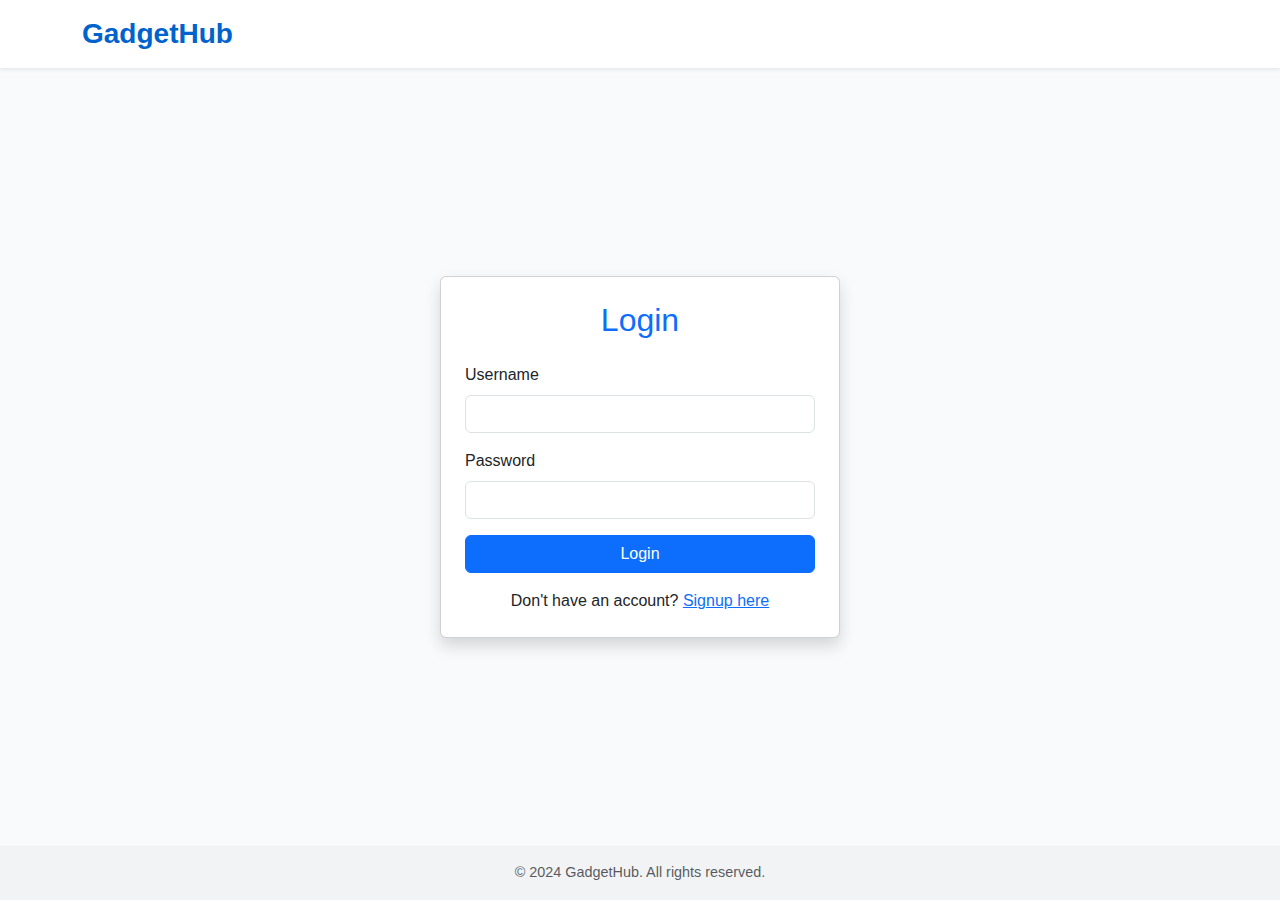
<file: add-listing.html>
<!DOCTYPE html>
<html lang="en">
<head>
  <meta charset="UTF-8" />
  <meta name="viewport" content="width=device-width, initial-scale=1" />
  <title>Add or Edit Listing - GadgetHub</title>
  <!-- Bootstrap CSS -->
  <link href="https://cdn.jsdelivr.net/npm/bootstrap@5.3.0/dist/css/bootstrap.min.css" rel="stylesheet" />
  <link rel="stylesheet" href="./style.css" />
</head>
<body class="d-flex flex-column min-vh-100">
  <!-- Navbar -->
  <nav class="navbar navbar-expand-lg navbar-light bg-white shadow-sm sticky-top">
    <div class="container">
      <a class="navbar-brand fw-bold fs-3" href="index.html">GadgetHub</a>
      <button
        class="navbar-toggler"
        type="button"
        data-bs-toggle="collapse"
        data-bs-target="#navbarNav"
        aria-controls="navbarNav"
        aria-expanded="false"
        aria-label="Toggle navigation"
      >
        <span class="navbar-toggler-icon"></span>
      </button>
      <div class="collapse navbar-collapse justify-content-end" id="navbarNav">
        <ul class="navbar-nav align-items-center" id="auth-buttons">
          <!-- Auth buttons injected by auth.js -->
        </ul>
      </div>
    </div>
  </nav>

  <main class="container flex-grow-1 my-4">
    <h1 class="mb-4 text-center text-primary fw-bold" id="form-title">Add Listing</h1>
    <div class="card shadow p-4 mx-auto" style="max-width: 600px;">
      <form id="listing-form" novalidate>
        <div class="mb-3">
          <label for="brand" class="form-label">Brand</label>
          <input type="text" class="form-control" id="brand" required />
          <div class="invalid-feedback">Please enter the brand.</div>
        </div>

        <div class="mb-3">
          <label for="model" class="form-label">Model</label>
          <input type="text" class="form-control" id="model" required />
          <div class="invalid-feedback">Please enter the model.</div>
        </div>

        <div class="mb-3">
          <label for="price" class="form-label">Price ($)</label>
          <input type="number" class="form-control" id="price" min="0" required />
          <div class="invalid-feedback">Please enter a valid price.</div>
        </div>

        <div class="mb-3">
          <label for="processor" class="form-label">Processor</label>
          <input type="text" class="form-control" id="processor" required />
          <div class="invalid-feedback">Please enter the processor info.</div>
        </div>

        <div class="mb-3">
          <label for="battery" class="form-label">Battery</label>
          <input type="text" class="form-control" id="battery" required />
          <div class="invalid-feedback">Please enter battery details.</div>
        </div>

        <div class="mb-3">
          <label for="category" class="form-label">Category</label>
          <select class="form-select" id="category" required>
            <option value="" disabled selected>Select a category</option>
            <option value="Watch">Watch</option>
            <option value="Mobile">Mobile</option>
            <option value="Laptop">Laptop</option>
            <option value="Earbuds">Earbuds</option>
          </select>
          <div class="invalid-feedback">Please select a category.</div>
        </div>

        <div class="mb-3">
          <label class="form-label d-block">Condition</label>
          <div class="form-check form-check-inline">
            <input
              class="form-check-input"
              type="radio"
              name="condition"
              id="conditionNew"
              value="New"
              required
            />
            <label class="form-check-label" for="conditionNew">New</label>
          </div>
          <div class="form-check form-check-inline">
            <input class="form-check-input" type="radio" name="condition" id="conditionOld" value="Old" />
            <label class="form-check-label" for="conditionOld">Old</label>
          </div>
          <div class="invalid-feedback d-block" id="condition-error" style="display:none;">
            Please select the condition.
          </div>
        </div>

        <div class="mb-3">
          <label for="image" class="form-label">Image Upload</label>
          <input type="file" class="form-control" id="image" accept="image/*" />
          <div class="invalid-feedback">Please upload an image.</div>
          <img id="image-preview" src="" alt="Image Preview" class="img-fluid mt-3" style="max-height: 200px; display:none; border-radius: 8px;" />
        </div>

        <div id="form-error" class="text-danger mb-3" style="display:none;"></div>

        <button type="submit" class="btn btn-primary w-100">Submit</button>
      </form>
    </div>
  </main>

  <!-- Footer -->
  <footer class="bg-light text-center text-muted py-3 shadow-sm mt-auto">
    <div class="container">&copy; 2024 GadgetHub. All rights reserved.</div>
  </footer>

  <!-- Bootstrap JS bundle -->
  <script src="https://cdn.jsdelivr.net/npm/bootstrap@5.3.0/dist/js/bootstrap.bundle.min.js"></script>
  <script>
    // Helper functions
    function getCurrentUser() {
      const userStr = localStorage.getItem('gadgethubUser');
      return userStr ? JSON.parse(userStr) : null;
    }

    function getListings() {
      const listingsStr = localStorage.getItem('gadgethubListings');
      return listingsStr ? JSON.parse(listingsStr) : [];
    }

    function saveListings(listings) {
      localStorage.setItem('gadgethubListings', JSON.stringify(listings));
    }

    function getQueryParam(param) {
      const urlParams = new URLSearchParams(window.location.search);
      return urlParams.get(param);
    }

    // Image preview handling
    const imageInput = document.getElementById('image');
    const imagePreview = document.getElementById('image-preview');
    let uploadedImageData = ''; // holds base64 image data

    imageInput.addEventListener('change', () => {
      const file = imageInput.files[0];
      if (file) {
        const reader = new FileReader();
        reader.onload = e => {
          uploadedImageData = e.target.result;
          imagePreview.src = uploadedImageData;
          imagePreview.style.display = 'block';
        };
        reader.readAsDataURL(file);
      } else {
        uploadedImageData = '';
        imagePreview.src = '';
        imagePreview.style.display = 'none';
      }
    });

    // Form Elements
    const form = document.getElementById('listing-form');
    const formTitle = document.getElementById('form-title');
    const conditionInputs = form.elements['condition'];
    const conditionError = document.getElementById('condition-error');
    const formError = document.getElementById('form-error');

    let editListingId = getQueryParam('edit');
    let listings = getListings();
    const currentUser = getCurrentUser();
    if (!currentUser) {
      alert('You must be logged in to add or edit a listing.');
      window.location.href = 'login.html';
    }

    // Prefill form if editing
    if (editListingId) {
      editListingId = parseInt(editListingId, 10);
      const listing = listings.find(l => l.id === editListingId);

      if (!listing) {
        alert('Listing not found.');
        window.location.href = 'index.html';
      } else if (listing.owner !== currentUser.username) {
        alert('You are not authorized to edit this listing.');
        window.location.href = 'index.html';
      } else {
        formTitle.textContent = 'Edit Listing';
        form.brand.value = listing.brand;
        form.model.value = listing.model;
        form.price.value = listing.price;
        form.processor.value = listing.processor;
        form.battery.value = listing.battery;
        form.category.value = listing.category;
        for (const condInput of conditionInputs) {
          if (condInput.value === listing.condition) {
            condInput.checked = true;
          }
        }
        if (listing.image) {
          uploadedImageData = listing.image;
          imagePreview.src = uploadedImageData;
          imagePreview.style.display = 'block';
        }
      }
    }

    // Validation helper for radio buttons
    function isConditionSelected() {
      for (const input of conditionInputs) {
        if (input.checked) return true;
      }
      return false;
    }

    form.addEventListener('submit', e => {
      e.preventDefault();

      formError.style.display = 'none';

      // Basic validation
      if (!form.brand.value.trim()) {
        form.brand.classList.add('is-invalid');
      } else {
        form.brand.classList.remove('is-invalid');
      }

      if (!form.model.value.trim()) {
        form.model.classList.add('is-invalid');
      } else {
        form.model.classList.remove('is-invalid');
      }

      if (!form.price.value || form.price.value < 0) {
        form.price.classList.add('is-invalid');
      } else {
        form.price.classList.remove('is-invalid');
      }

      if (!form.processor.value.trim()) {
        form.processor.classList.add('is-invalid');
      } else {
        form.processor.classList.remove('is-invalid');
      }

      if (!form.battery.value.trim()) {
        form.battery.classList.add('is-invalid');
      } else {
        form.battery.classList.remove('is-invalid');
      }

      if (!form.category.value) {
        form.category.classList.add('is-invalid');
      } else {
        form.category.classList.remove('is-invalid');
      }

      if (!isConditionSelected()) {
        conditionError.style.display = 'block';
      } else {
        conditionError.style.display = 'none';
      }

      if (
        form.brand.classList.contains('is-invalid') ||
        form.model.classList.contains('is-invalid') ||
        form.price.classList.contains('is-invalid') ||
        form.processor.classList.contains('is-invalid') ||
        form.battery.classList.contains('is-invalid') ||
        form.category.classList.contains('is-invalid') ||
        !isConditionSelected()
      ) {
        return; // Do not submit if validation fails
      }

      if (!uploadedImageData) {
        formError.textContent = 'Please upload an image for the listing.';
        formError.style.display = 'block';
        return;
      }

      // Prepare listing object
      const newListing = {
        id: editListingId || Date.now(),
        brand: form.brand.value.trim(),
        model: form.model.value.trim(),
        price: parseFloat(form.price.value),
        processor: form.processor.value.trim(),
        battery: form.battery.value.trim(),
        category: form.category.value,
        condition: [...conditionInputs].find(input => input.checked).value,
        image: uploadedImageData,
        owner: currentUser.username,
      };

      if (editListingId) {
        // Update existing listing
        const index = listings.findIndex(l => l.id === editListingId);
        if (index !== -1) {
          listings[index] = newListing;
        } else {
          formError.textContent = 'Error updating listing. Please try again.';
          formError.style.display = 'block';
          return;
        }
      } else {
        // Add new listing
        listings.push(newListing);
      }

      saveListings(listings);
      alert(editListingId ? 'Listing updated successfully!' : 'Listing added successfully!');
      window.location.href = 'index.html';
    });
  </script>
  <script src="./auth.js"></script>
</body>
</html>
</file>
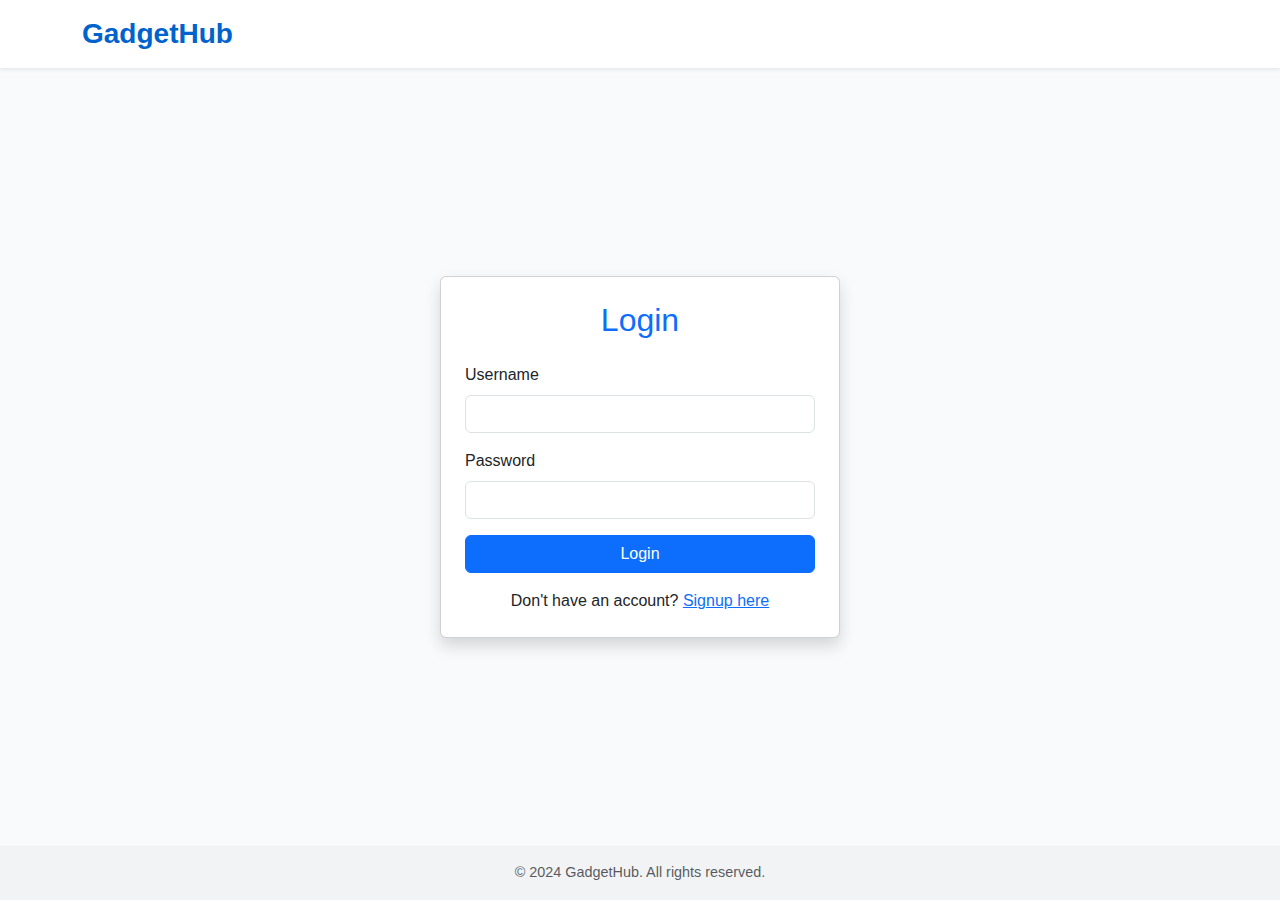
<file: login.html>
<!DOCTYPE html>
<html lang="en">
<head>
  <meta charset="UTF-8" />
  <meta name="viewport" content="width=device-width, initial-scale=1" />
  <title>Login - GadgetHub</title>
  <link href="https://cdn.jsdelivr.net/npm/bootstrap@5.3.0/dist/css/bootstrap.min.css" rel="stylesheet" />
  <link rel="stylesheet" href="./style.css" />
</head>
<body class="d-flex flex-column min-vh-100">
  <!-- Navbar -->
  <nav class="navbar navbar-expand-lg navbar-light bg-white shadow-sm sticky-top">
    <div class="container">
      <a class="navbar-brand fw-bold fs-3" href="index.html">GadgetHub</a>
    </div>
  </nav>

  <main class="container flex-grow-1 d-flex align-items-center justify-content-center">
    <div class="card shadow p-4 rounded" style="max-width: 400px; width: 100%;">
      <h2 class="mb-4 text-center text-primary">Login</h2>
      <form id="login-form" novalidate>
        <div class="mb-3">
          <label for="username" class="form-label">Username</label>
          <input
            type="text"
            class="form-control"
            id="username"
            required
            autocomplete="username"
          />
          <div class="invalid-feedback">Please enter your username.</div>
        </div>

        <div class="mb-3">
          <label for="password" class="form-label">Password</label>
          <input
            type="password"
            class="form-control"
            id="password"
            required
            autocomplete="current-password"
          />
          <div class="invalid-feedback">Please enter your password.</div>
        </div>

        <div id="error-msg" class="text-danger mb-3" style="display:none;"></div>

        <button type="submit" class="btn btn-primary w-100">Login</button>
      </form>
      <div class="mt-3 text-center">
        Don't have an account? <a href="signup.html">Signup here</a>
      </div>
    </div>
  </main>

  <!-- Footer -->
  <footer class="bg-light text-center text-muted py-3 shadow-sm mt-auto">
    <div class="container">&copy; 2024 GadgetHub. All rights reserved.</div>
  </footer>

  <script src="https://cdn.jsdelivr.net/npm/bootstrap@5.3.0/dist/js/bootstrap.bundle.min.js"></script>
  <script>
    // Login Page JS
    const loginForm = document.getElementById('login-form');
    const errorMsg = document.getElementById('error-msg');

    function getUsers() {
      const usersStr = localStorage.getItem('gadgethubUsers');
      return usersStr ? JSON.parse(usersStr) : [];
    }

    function saveLoggedInUser(user) {
      localStorage.setItem('gadgethubUser', JSON.stringify(user));
    }

    loginForm.addEventListener('submit', e => {
      e.preventDefault();
      errorMsg.style.display = 'none';

      const username = loginForm.username.value.trim();
      const password = loginForm.password.value;

      if (!username) {
        loginForm.username.classList.add('is-invalid');
        return;
      } else {
        loginForm.username.classList.remove('is-invalid');
      }
      if (!password) {
        loginForm.password.classList.add('is-invalid');
        return;
      } else {
        loginForm.password.classList.remove('is-invalid');
      }

      const users = getUsers();
      const user = users.find(u => u.username === username && u.password === password);

      if (user) {
        saveLoggedInUser({ username: user.username, email: user.email });
        window.location.href = 'index.html';
      } else {
        errorMsg.textContent = 'Invalid username or password.';
        errorMsg.style.display = 'block';
      }
    });
  </script>
</body>
</html>
</file>
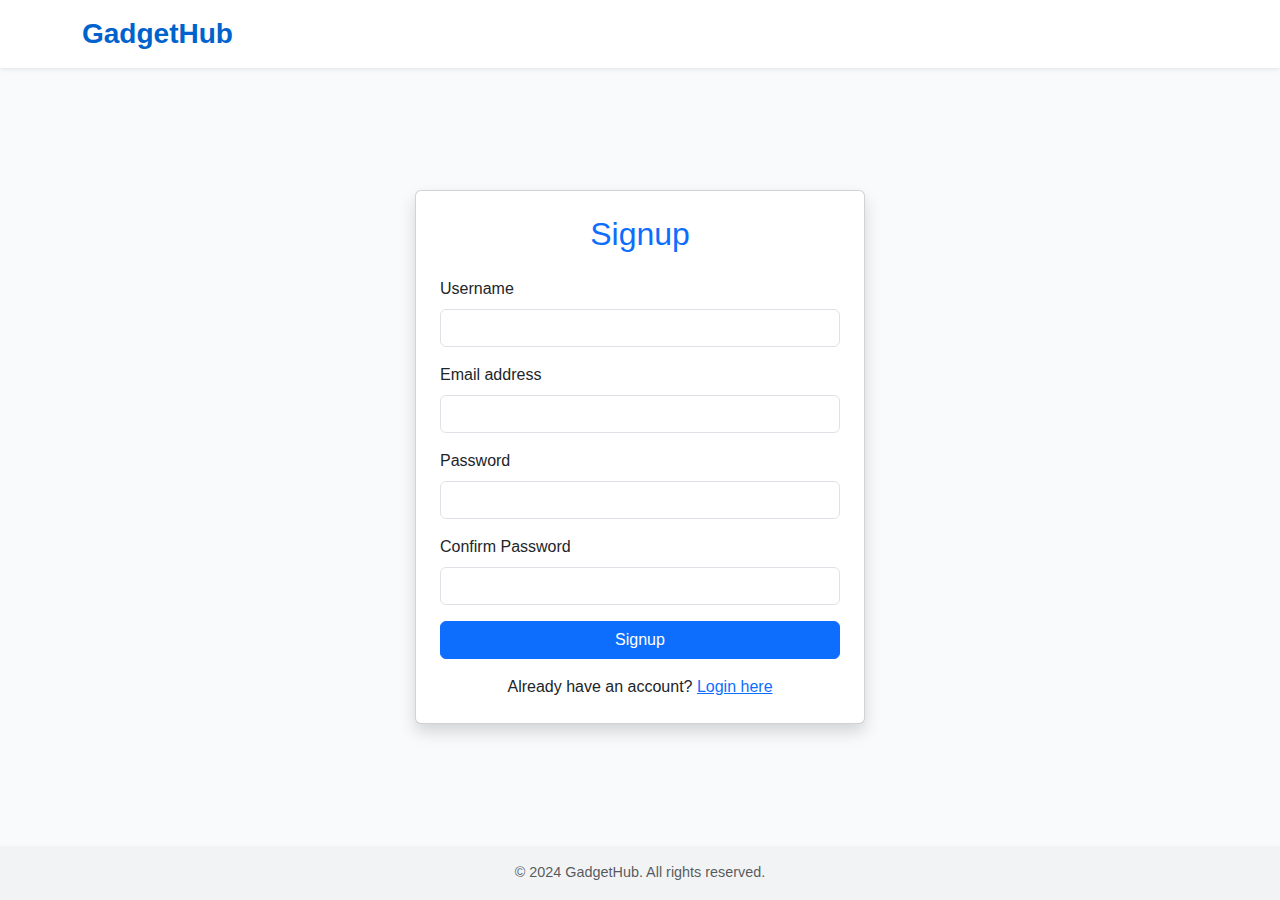
<file: signup.html>
<!DOCTYPE html>
<html lang="en">
<head>
  <meta charset="UTF-8" />
  <meta name="viewport" content="width=device-width, initial-scale=1" />
  <title>Signup - GadgetHub</title>
  <link href="https://cdn.jsdelivr.net/npm/bootstrap@5.3.0/dist/css/bootstrap.min.css" rel="stylesheet" />
  <link rel="stylesheet" href="./style.css" />
</head>
<body class="d-flex flex-column min-vh-100">
  <!-- Navbar -->
  <nav class="navbar navbar-expand-lg navbar-light bg-white shadow-sm sticky-top">
    <div class="container">
      <a class="navbar-brand fw-bold fs-3" href="index.html">GadgetHub</a>
    </div>
  </nav>

  <main class="container flex-grow-1 d-flex align-items-center justify-content-center">
    <div class="card shadow p-4 rounded" style="max-width: 450px; width: 100%;">
      <h2 class="mb-4 text-center text-primary">Signup</h2>
      <form id="signup-form" novalidate>
        <div class="mb-3">
          <label for="username" class="form-label">Username</label>
          <input
            type="text"
            class="form-control"
            id="username"
            required
            autocomplete="username"
          />
          <div class="invalid-feedback">Please enter a username.</div>
        </div>

        <div class="mb-3">
          <label for="email" class="form-label">Email address</label>
          <input
            type="email"
            class="form-control"
            id="email"
            required
            autocomplete="email"
          />
          <div class="invalid-feedback">Please enter a valid email.</div>
        </div>

        <div class="mb-3">
          <label for="password" class="form-label">Password</label>
          <input
            type="password"
            class="form-control"
            id="password"
            required
            autocomplete="new-password"
            minlength="6"
          />
          <div class="invalid-feedback">Password must be at least 6 characters.</div>
        </div>

        <div class="mb-3">
          <label for="confirm-password" class="form-label">Confirm Password</label>
          <input
            type="password"
            class="form-control"
            id="confirm-password"
            required
            autocomplete="new-password"
            minlength="6"
          />
          <div class="invalid-feedback">Passwords must match.</div>
        </div>

        <div id="error-msg" class="text-danger mb-3" style="display:none;"></div>

        <button type="submit" class="btn btn-primary w-100">Signup</button>
      </form>
      <div class="mt-3 text-center">
        Already have an account? <a href="login.html">Login here</a>
      </div>
    </div>
  </main>

  <!-- Footer -->
  <footer class="bg-light text-center text-muted py-3 shadow-sm mt-auto">
    <div class="container">&copy; 2024 GadgetHub. All rights reserved.</div>
  </footer>

  <script src="https://cdn.jsdelivr.net/npm/bootstrap@5.3.0/dist/js/bootstrap.bundle.min.js"></script>
  <script>
    // Signup Page JS
    const signupForm = document.getElementById('signup-form');
    const errorMsg = document.getElementById('error-msg');

    function getUsers() {
      const usersStr = localStorage.getItem('gadgethubUsers');
      return usersStr ? JSON.parse(usersStr) : [];
    }

    function saveUsers(users) {
      localStorage.setItem('gadgethubUsers', JSON.stringify(users));
    }

    signupForm.addEventListener('submit', e => {
      e.preventDefault();
      errorMsg.style.display = 'none';

      const usernameInput = signupForm.username;
      const emailInput = signupForm.email;
      const passwordInput = signupForm.password;
      const confirmPasswordInput = signupForm['confirm-password'];

      const username = usernameInput.value.trim();
      const email = emailInput.value.trim();
      const password = passwordInput.value;
      const confirmPassword = confirmPasswordInput.value;

      // Validate inputs
      let valid = true;

      if (!username) {
        usernameInput.classList.add('is-invalid');
        valid = false;
      } else {
        usernameInput.classList.remove('is-invalid');
      }

      if (!email || !email.includes('@')) {
        emailInput.classList.add('is-invalid');
        valid = false;
      } else {
        emailInput.classList.remove('is-invalid');
      }

      if (!password || password.length < 6) {
        passwordInput.classList.add('is-invalid');
        valid = false;
      } else {
        passwordInput.classList.remove('is-invalid');
      }

      if (password !== confirmPassword) {
        confirmPasswordInput.classList.add('is-invalid');
        valid = false;
      } else {
        confirmPasswordInput.classList.remove('is-invalid');
      }

      if (!valid) return;

      const users = getUsers();

      // Check username uniqueness
      if (users.some(u => u.username.toLowerCase() === username.toLowerCase())) {
        errorMsg.textContent = 'Username already taken. Please choose another.';
        errorMsg.style.display = 'block';
        return;
      }

      // Add new user
      users.push({ username, email, password });
      saveUsers(users);

      // Redirect to login
      alert('Account created successfully! Please login.');
      window.location.href = 'login.html';
    });
  </script>
</body>
</html>
</file>
<file: style.css>
/* Make sure body and html take full height */
html, body {
  height: 100%;
  margin: 0;
  padding: 0;
  font-family: 'Segoe UI', Tahoma, Geneva, Verdana, sans-serif;
  background-color: #f9fafb;
  color: #333;
}

/* The flex container wraps everything for sticky footer */
.d-flex.flex-column.min-vh-100 {
  min-height: 100vh;
  display: flex;
  flex-direction: column;
}

/* Main content grows to fill available space */
main.flex-grow-1 {
  flex-grow: 1;
}

/* Footer styles */
footer.bg-light {
  background-color: #f1f3f5 !important;
  /* no position fixed here - flex layout handles placement */
  box-shadow: 0 -1px 5px rgba(0,0,0,0.1);
  font-size: 0.9rem;
}

/* Navbar brand style */
.navbar-brand {
  color: #0062cc;
}

.navbar-brand:hover {
  color: #0056b3;
}

/* Optional: Add subtle hover effect for gadget cards */
.card:hover {
  box-shadow: 0 8px 20px rgba(0, 0, 0, 0.12);
  transition: box-shadow 0.3s ease-in-out;
}
</file>
